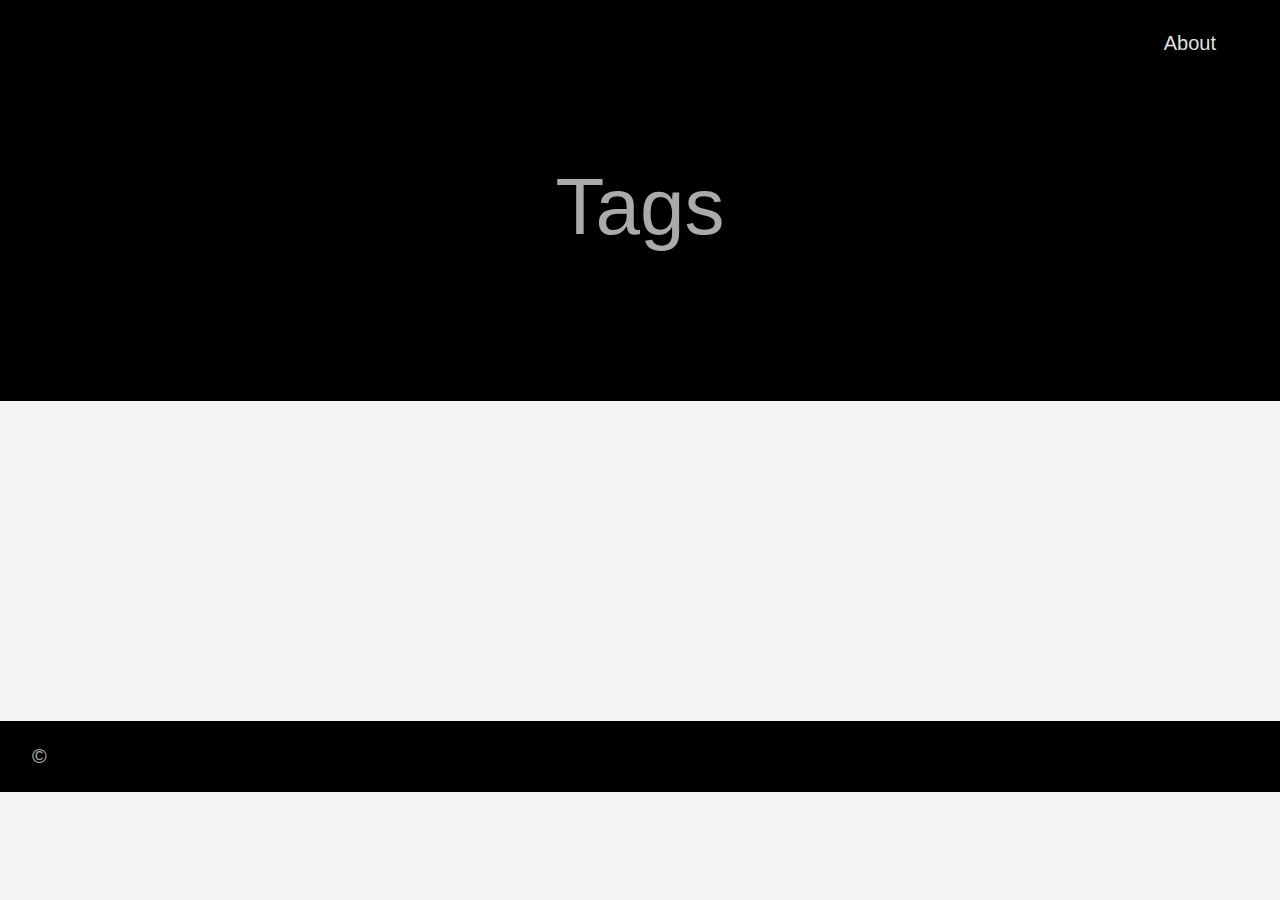
<file: tags/index.html>
<!DOCTYPE html>
<html lang="en-us">
  <head>
    <meta charset="utf-8">
    <meta http-equiv="X-UA-Compatible" content="IE=edge,chrome=1">
    <title></title>
    <meta name="viewport" content="width=device-width,minimum-scale=1">
    <meta name="description" content="">
    <meta name="generator" content="Hugo 0.147.6">

    
    
    
      <meta name="robots" content="index, follow">
    

    

    
<link rel="stylesheet" href="/ananke/css/main.min.8d048772ae72ab11245a0e296d1f2a36d3e3dd376c6c867394d6cc659c68fc37.css" >




    


    
      

    

    
    
      <link href="/tags/index.xml" rel="alternate" type="application/rss+xml" title="" />
      <link href="/tags/index.xml" rel="feed" type="application/rss+xml" title="" />
    
    

    
      <link rel="canonical" href="https://www.mukiux.com/tags/">
    <meta property="og:url" content="https://www.mukiux.com/tags/">
  <meta property="og:title" content="Tags">
  <meta property="og:locale" content="en_us">
  <meta property="og:type" content="website">

  <meta itemprop="name" content="Tags">
  <meta name="twitter:card" content="summary">
  <meta name="twitter:title" content="Tags">

      
    

    
      
    

    
    <link
      rel="stylesheet"
      href="https://cdnjs.cloudflare.com/ajax/libs/font-awesome/6.4.0/css/all.min.css"
      integrity="sha512-p6Rz4kzpL8V1U0eU9PAqYI9D6XQy7OTRXykPODz+OqfZqHGvl5eHavfPHdKfMwF6bFEEcZ+Kmc7VXwZP+YfX2g=="
      crossorigin="anonymous"
      referrerpolicy="no-referrer"
    />

    
    <link rel="stylesheet" href="/css/custom.css">
  </head><body class="ma0 avenir bg-near-white production">
    
      

  <header>
    <div class="pb3-m pb6-l bg-black">
      <nav class="pv3 ph3 ph4-ns" role="navigation">
  <div class="flex-l center items-center justify-between">
    <a href="/" class="f3 fw2 hover-white white-90 dib no-underline">
      
        
      
    </a>
    <div class="flex-l items-center">
      

      
        <ul class="pl0 mr3">
          
          <li class="list f5 f4-ns fw4 dib pr3">
            <a class="hover-white white-90 no-underline" href="/about/" title="About page">
              About
            </a>
          </li>
          
        </ul>
      
      <div class="ananke-socials"></div>

    </div>
  </div>
</nav>

      <div class="tc-l pv3 ph3 ph4-ns">
        <h1 class="f2 f-subheadline-l fw2 light-silver mb0 lh-title">
          Tags
        </h1>
        
      </div>
    </div>
  </header>


    

    <main class="pb7" role="main">
      
    
  <article class="cf pa3 pa4-m pa4-l">
    <div class="measure-wide-l center f4 lh-copy nested-copy-line-height nested-links mid-gray">
      
    </div>
  </article>
  <div class="mw8 center">
    <section class="ph4">
      
    </section>
  </div>

    </main>

    
      <footer class="bg-black bottom-0 w-100 pa3" role="contentinfo">
  <div class="flex justify-between">
  <a class="f4 fw4 hover-white white-70 dn dib-ns pv2 ph3 no-underline" href="https://www.mukiux.com/" >
    &copy; 
  </a>
    <div><div class="ananke-socials"></div>
</div>
  </div>
</footer>

    
  </body>
</html>
</file>
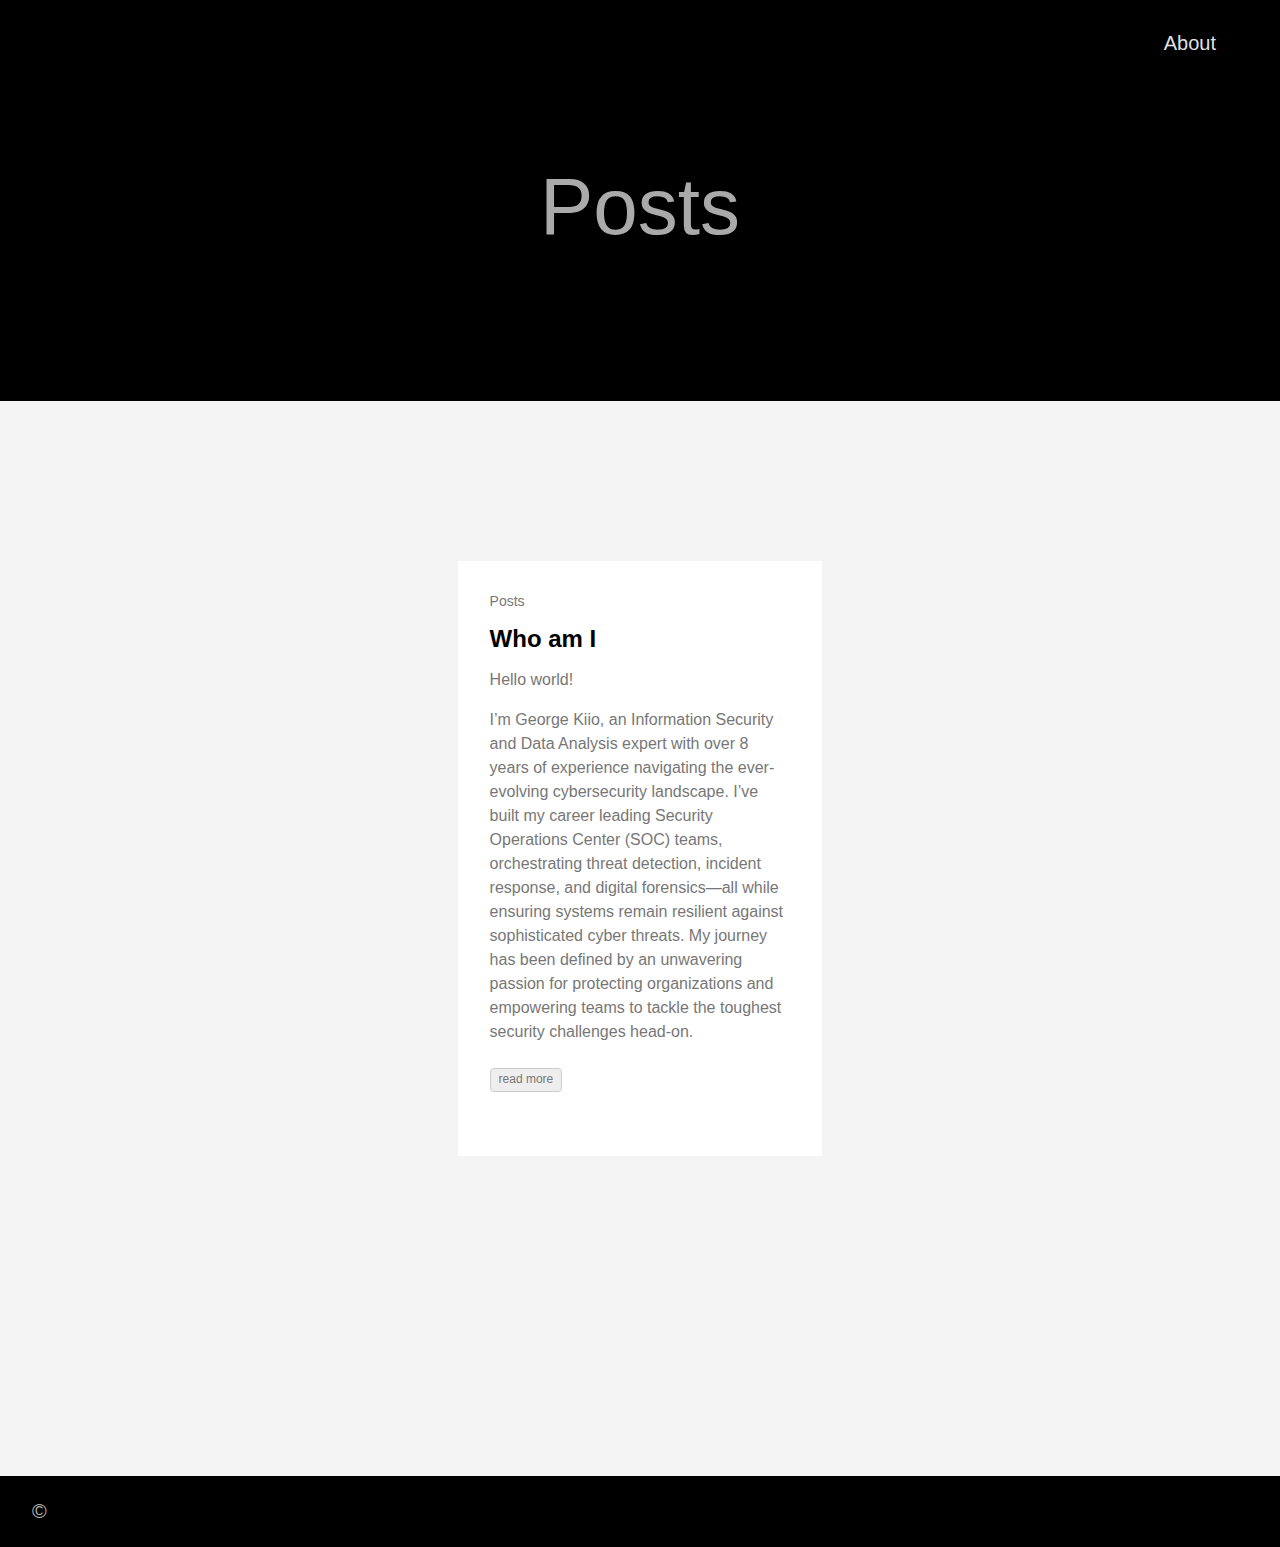
<file: mukiux.github.io/posts/index.html>
<!DOCTYPE html>
<html lang="en-us">
  <head>
    <meta charset="utf-8">
    <meta http-equiv="X-UA-Compatible" content="IE=edge,chrome=1">
    <title></title>
    <meta name="viewport" content="width=device-width,minimum-scale=1">
    <meta name="description" content="">
    <meta name="generator" content="Hugo 0.147.6">

    
    
    
      <meta name="robots" content="index, follow">
    

    

    
<link rel="stylesheet" href="/ananke/css/main.min.8d048772ae72ab11245a0e296d1f2a36d3e3dd376c6c867394d6cc659c68fc37.css" >




    


    
      

    

    
    
      <link href="/posts/index.xml" rel="alternate" type="application/rss+xml" title="" />
      <link href="/posts/index.xml" rel="feed" type="application/rss+xml" title="" />
    
    

    
      <link rel="canonical" href="https://www.mukiux.com/posts/">
    <meta property="og:url" content="https://www.mukiux.com/posts/">
  <meta property="og:title" content="Posts">
  <meta property="og:locale" content="en_us">
  <meta property="og:type" content="website">

  <meta itemprop="name" content="Posts">
  <meta itemprop="datePublished" content="2025-05-28T00:00:00+00:00">
  <meta itemprop="dateModified" content="2025-05-28T00:00:00+00:00">
  <meta name="twitter:card" content="summary">
  <meta name="twitter:title" content="Posts">

      
    

    
      
    

    
    <link
      rel="stylesheet"
      href="https://cdnjs.cloudflare.com/ajax/libs/font-awesome/6.4.0/css/all.min.css"
      integrity="sha512-p6Rz4kzpL8V1U0eU9PAqYI9D6XQy7OTRXykPODz+OqfZqHGvl5eHavfPHdKfMwF6bFEEcZ+Kmc7VXwZP+YfX2g=="
      crossorigin="anonymous"
      referrerpolicy="no-referrer"
    />

    
    <link rel="stylesheet" href="/css/custom.css">
  </head><body class="ma0 avenir bg-near-white production">
    
      

  <header>
    <div class="pb3-m pb6-l bg-black">
      <nav class="pv3 ph3 ph4-ns" role="navigation">
  <div class="flex-l center items-center justify-between">
    <a href="/" class="f3 fw2 hover-white white-90 dib no-underline">
      
        
      
    </a>
    <div class="flex-l items-center">
      

      
        <ul class="pl0 mr3">
          
          <li class="list f5 f4-ns fw4 dib pr3">
            <a class="hover-white white-90 no-underline" href="/about/" title="About page">
              About
            </a>
          </li>
          
        </ul>
      
      <div class="ananke-socials"></div>

    </div>
  </div>
</nav>

      <div class="tc-l pv3 ph3 ph4-ns">
        <h1 class="f2 f-subheadline-l fw2 light-silver mb0 lh-title">
          Posts
        </h1>
        
      </div>
    </div>
  </header>


    

    <main class="pb7" role="main">
      
  <article class="pa3 pa4-ns nested-copy-line-height">
    <section class="cf ph3 ph5-l pv3 pv4-l f4 tc-l center measure-wide lh-copy nested-links mid-gray"></section>
    <section class="flex-ns mt5 flex-wrap justify-around">
      
        <div class="w-100 w-30-l mb4 relative bg-white">
          <div class="w-100 mb4 nested-copy-line-height relative bg-white">
  <div class="mb3 pa4 gray overflow-hidden bg-white">
    <span class="f6 db">Posts</span>
    <h1 class="f3 near-black">
      <a href="/posts/my-first-post/" class="link black dim">
        Who am I
      </a>
    </h1>
    <div class="nested-links f5 lh-copy nested-copy-line-height">
      <p>Hello world!</p>
<p>I’m George Kiio, an Information Security and Data Analysis expert with over 8 years of experience navigating the ever-evolving cybersecurity landscape. I’ve built my career leading Security Operations Center (SOC) teams, orchestrating threat detection, incident response, and digital forensics—all while ensuring systems remain resilient against sophisticated cyber threats. My journey has been defined by an unwavering passion for protecting organizations and empowering teams to tackle the toughest security challenges head-on.</p>
    </div>
    <a href="/posts/my-first-post/" class="ba b--moon-gray bg-light-gray br2 color-inherit dib f7 hover-bg-moon-gray link mt2 ph2 pv1">read more</a>
  </div>
</div>

        </div>
      
    </section></article>

    </main>

    
      <footer class="bg-black bottom-0 w-100 pa3" role="contentinfo">
  <div class="flex justify-between">
  <a class="f4 fw4 hover-white white-70 dn dib-ns pv2 ph3 no-underline" href="https://www.mukiux.com/" >
    &copy; 
  </a>
    <div><div class="ananke-socials"></div>
</div>
  </div>
</footer>

    
  </body>
</html>
</file>
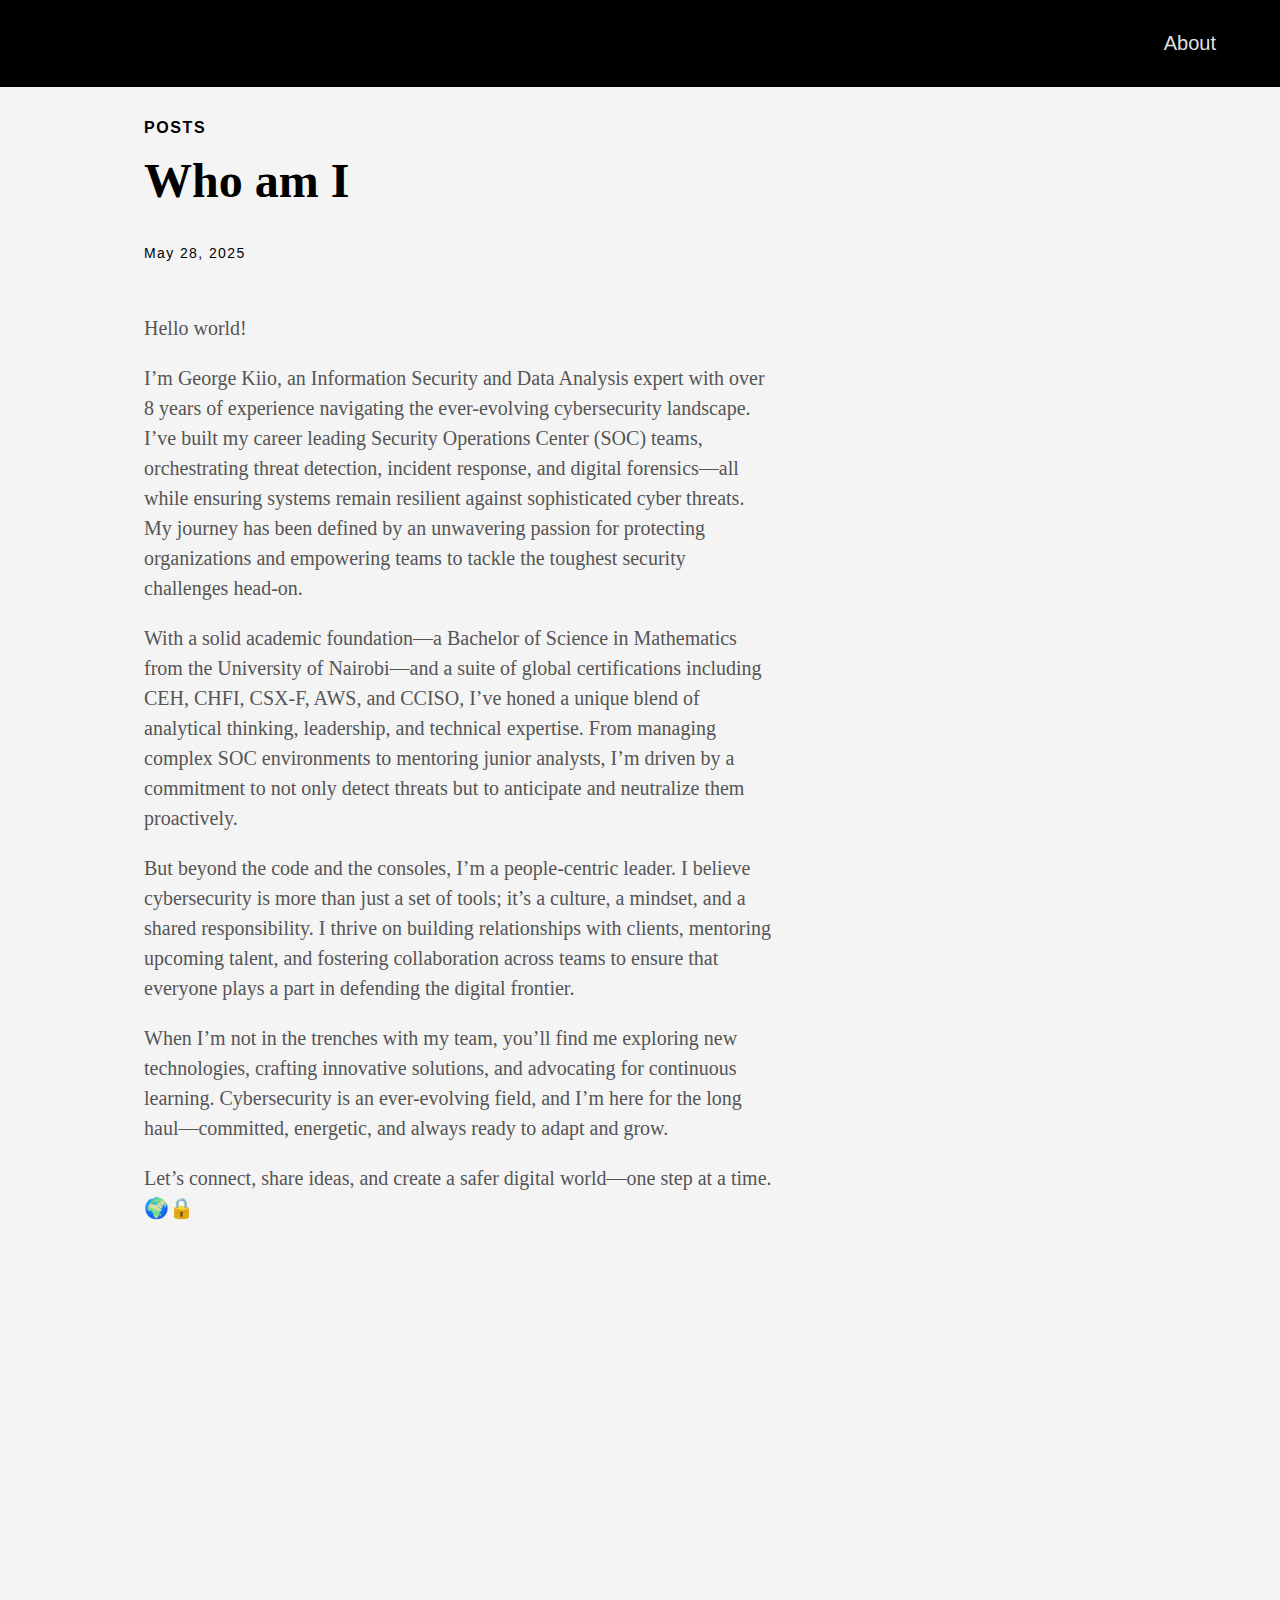
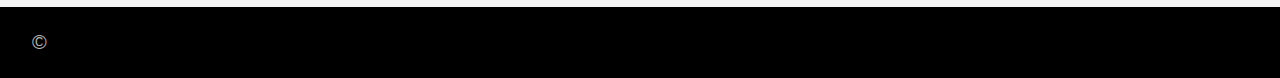
<file: posts/my-first-post/index.html>
<!DOCTYPE html>
<html lang="en-us">
  <head>
    <meta charset="utf-8">
    <meta http-equiv="X-UA-Compatible" content="IE=edge,chrome=1">
    <title>Who am I | </title>
    <meta name="viewport" content="width=device-width,minimum-scale=1">
    <meta name="description" content="Hello world!
I’m George Kiio, an Information Security and Data Analysis expert with over 8 years of experience navigating the ever-evolving cybersecurity landscape. I’ve built my career leading Security Operations Center (SOC) teams, orchestrating threat detection, incident response, and digital forensics—all while ensuring systems remain resilient against sophisticated cyber threats. My journey has been defined by an unwavering passion for protecting organizations and empowering teams to tackle the toughest security challenges head-on.">
    <meta name="generator" content="Hugo 0.147.6">

    
    
    
      <meta name="robots" content="index, follow">
    

    

    
<link rel="stylesheet" href="/ananke/css/main.min.8d048772ae72ab11245a0e296d1f2a36d3e3dd376c6c867394d6cc659c68fc37.css" >




    


    
      

    

    

    
      <link rel="canonical" href="https://www.mukiux.com/posts/my-first-post/">
    <meta property="og:url" content="https://www.mukiux.com/posts/my-first-post/">
  <meta property="og:title" content="Who am I">
  <meta property="og:description" content="Hello world!
I’m George Kiio, an Information Security and Data Analysis expert with over 8 years of experience navigating the ever-evolving cybersecurity landscape. I’ve built my career leading Security Operations Center (SOC) teams, orchestrating threat detection, incident response, and digital forensics—all while ensuring systems remain resilient against sophisticated cyber threats. My journey has been defined by an unwavering passion for protecting organizations and empowering teams to tackle the toughest security challenges head-on.">
  <meta property="og:locale" content="en_us">
  <meta property="og:type" content="article">
    <meta property="article:section" content="posts">
    <meta property="article:published_time" content="2025-05-28T00:00:00+00:00">
    <meta property="article:modified_time" content="2025-05-28T00:00:00+00:00">

  <meta itemprop="name" content="Who am I">
  <meta itemprop="description" content="Hello world!
I’m George Kiio, an Information Security and Data Analysis expert with over 8 years of experience navigating the ever-evolving cybersecurity landscape. I’ve built my career leading Security Operations Center (SOC) teams, orchestrating threat detection, incident response, and digital forensics—all while ensuring systems remain resilient against sophisticated cyber threats. My journey has been defined by an unwavering passion for protecting organizations and empowering teams to tackle the toughest security challenges head-on.">
  <meta itemprop="datePublished" content="2025-05-28T00:00:00+00:00">
  <meta itemprop="dateModified" content="2025-05-28T00:00:00+00:00">
  <meta itemprop="wordCount" content="253">
  <meta name="twitter:card" content="summary">
  <meta name="twitter:title" content="Who am I">
  <meta name="twitter:description" content="Hello world!
I’m George Kiio, an Information Security and Data Analysis expert with over 8 years of experience navigating the ever-evolving cybersecurity landscape. I’ve built my career leading Security Operations Center (SOC) teams, orchestrating threat detection, incident response, and digital forensics—all while ensuring systems remain resilient against sophisticated cyber threats. My journey has been defined by an unwavering passion for protecting organizations and empowering teams to tackle the toughest security challenges head-on.">

      
    

    
      
    

    
    <link
      rel="stylesheet"
      href="https://cdnjs.cloudflare.com/ajax/libs/font-awesome/6.4.0/css/all.min.css"
      integrity="sha512-p6Rz4kzpL8V1U0eU9PAqYI9D6XQy7OTRXykPODz+OqfZqHGvl5eHavfPHdKfMwF6bFEEcZ+Kmc7VXwZP+YfX2g=="
      crossorigin="anonymous"
      referrerpolicy="no-referrer"
    />

    
    <link rel="stylesheet" href="/css/custom.css">
  </head><body class="ma0 avenir bg-near-white production">
    
   
  

  <header>
    <div class="bg-black">
      <nav class="pv3 ph3 ph4-ns" role="navigation">
  <div class="flex-l center items-center justify-between">
    <a href="/" class="f3 fw2 hover-white white-90 dib no-underline">
      
        
      
    </a>
    <div class="flex-l items-center">
      

      
        <ul class="pl0 mr3">
          
          <li class="list f5 f4-ns fw4 dib pr3">
            <a class="hover-white white-90 no-underline" href="/about/" title="About page">
              About
            </a>
          </li>
          
        </ul>
      
      <div class="ananke-socials"></div>

    </div>
  </div>
</nav>

    </div>
  </header>




    <main class="pb7" role="main">
      
  
  
  <article class="flex-l mw8 center ph3 flex-wrap justify-between">
    <header class="mt4 w-100">
      <aside class="instapaper_ignoref b helvetica tracked ttu">
          
        Posts
      </aside><div id="sharing" class="mt3 ananke-socials"></div>
<h1 class="f1 athelas mt3 mb1">Who am I</h1>
      
      
      
      <time class="f6 mv4 dib tracked" datetime="2025-05-28T00:00:00Z">May 28, 2025</time>
      

      
      
    </header>
    <div class="nested-copy-line-height lh-copy serif f4 nested-links mid-gray pr4-l w-two-thirds-l"><p>Hello world!</p>
<p>I’m George Kiio, an Information Security and Data Analysis expert with over 8 years of experience navigating the ever-evolving cybersecurity landscape. I’ve built my career leading Security Operations Center (SOC) teams, orchestrating threat detection, incident response, and digital forensics—all while ensuring systems remain resilient against sophisticated cyber threats. My journey has been defined by an unwavering passion for protecting organizations and empowering teams to tackle the toughest security challenges head-on.</p>
<p>With a solid academic foundation—a Bachelor of Science in Mathematics from the University of Nairobi—and a suite of global certifications including CEH, CHFI, CSX-F, AWS, and CCISO, I’ve honed a unique blend of analytical thinking, leadership, and technical expertise. From managing complex SOC environments to mentoring junior analysts, I’m driven by a commitment to not only detect threats but to anticipate and neutralize them proactively.</p>
<p>But beyond the code and the consoles, I’m a people-centric leader. I believe cybersecurity is more than just a set of tools; it’s a culture, a mindset, and a shared responsibility. I thrive on building relationships with clients, mentoring upcoming talent, and fostering collaboration across teams to ensure that everyone plays a part in defending the digital frontier.</p>
<p>When I’m not in the trenches with my team, you’ll find me exploring new technologies, crafting innovative solutions, and advocating for continuous learning. Cybersecurity is an ever-evolving field, and I’m here for the long haul—committed, energetic, and always ready to adapt and grow.</p>
<p>Let’s connect, share ideas, and create a safer digital world—one step at a time. 🌍🔒</p>
<ul class="pa0">
  
</ul>
<div class="mt6 instapaper_ignoref">
      
      
      </div>
    </div>

    <aside class="w-30-l mt6-l">




</aside>

  </article>

    </main>

    
      <footer class="bg-black bottom-0 w-100 pa3" role="contentinfo">
  <div class="flex justify-between">
  <a class="f4 fw4 hover-white white-70 dn dib-ns pv2 ph3 no-underline" href="https://www.mukiux.com/" >
    &copy; 
  </a>
    <div><div class="ananke-socials"></div>
</div>
  </div>
</footer>

    
  </body>
</html>
</file>
<file: css/custom.css>
.profile-image img {
  border-radius: 50% !important;
  width: 150px !important;
  height: 150px !important;
  object-fit: cover !important;
  display: block !important;
  margin: 0 auto 20px auto !important;
  box-shadow: 0 0 8px rgba(0, 0, 0, 0.15) !important;
  overflow: hidden !important;
}

/* Styling for Connect with Me links */
p a {
  color: #007acc;  /* Or your preferred link color */
  text-decoration: none;
  font-size: 1.1rem;
}

p a:hover {
  text-decoration: underline;
}

p a i {
  margin-right: 8px;
}


p a:hover {
  color: #0077b5; /* Change to your preferred hover color */
}
</file>
